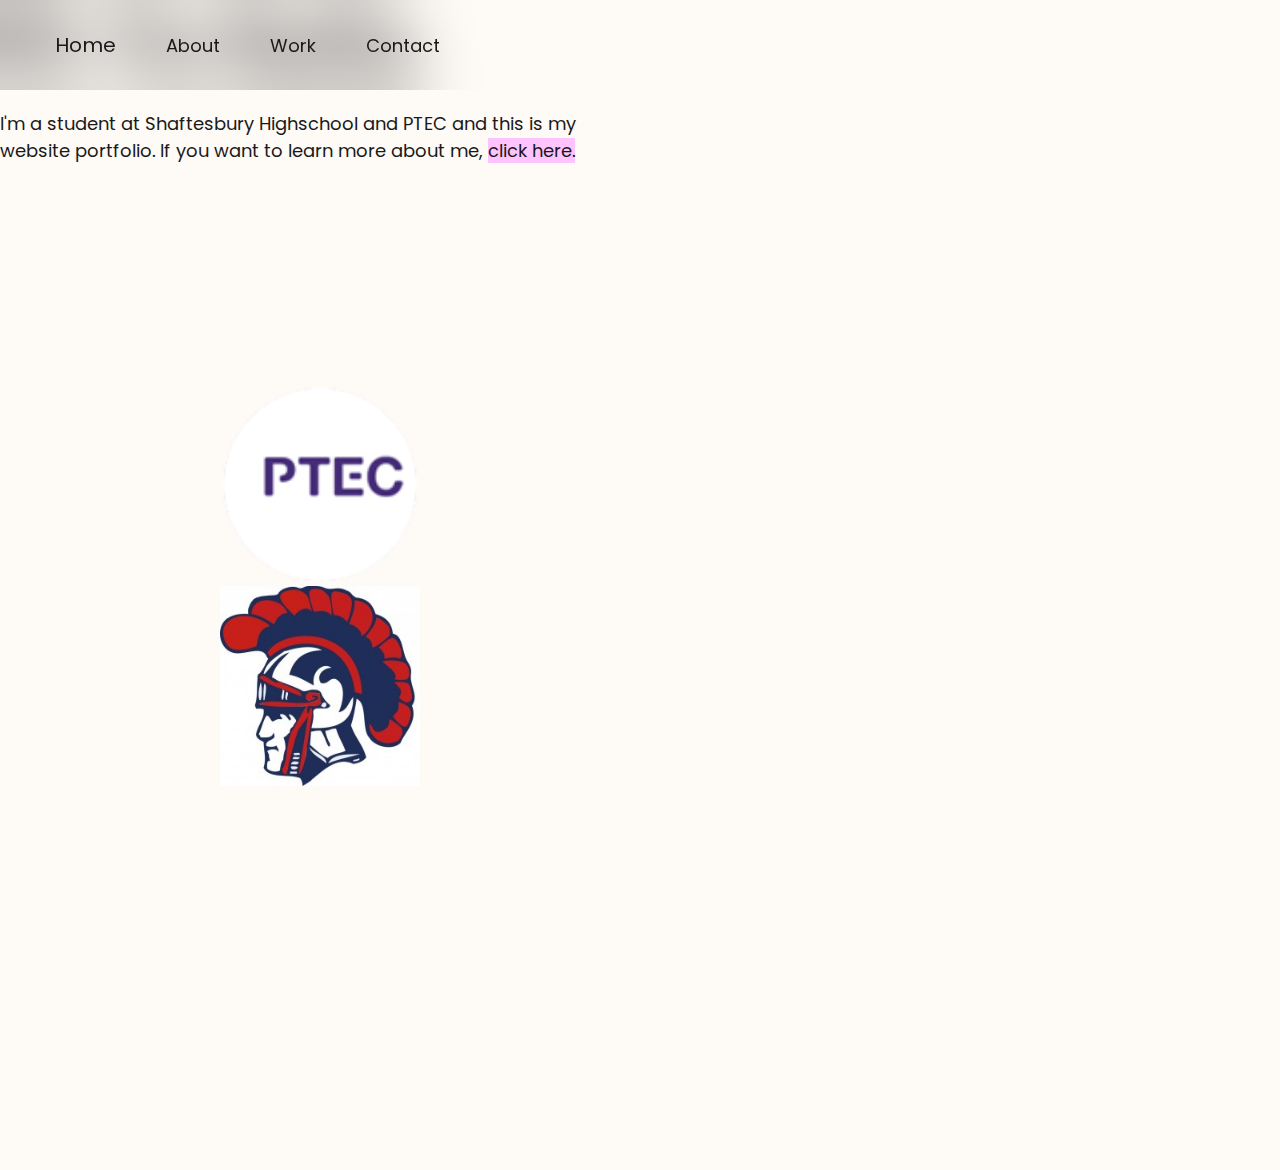
<file: index.html>
<!--
Name: Rasha Ahamed
Course: Software Development 20S
Teacher: Mr. Hardman
School: Pembina Trails Early College
Date Last Modified: June 20 2021
-->

<!DOCTYPE html>
<html>
    <head>
        <title>Home | Rasha Ahamed</title>
        <meta charset="utf-8"/>
        <meta name="viewport" content="initial-scale=1.0, user-scalable=yes"/>
        <link rel="stylesheet" href="stylesheet.css">
        <!--Link to Alice font-->
        <link rel="preconnect" href="https://fonts.gstatic.com">
        <link href="https://fonts.googleapis.com/css2?family=Alice&display=swap" rel="stylesheet">
        <!--Link to Poppins font-->
        <link rel="preconnect" href="https://fonts.gstatic.com">
        <link href="https://fonts.googleapis.com/css2?family=Poppins&display=swap" rel="stylesheet">
        <style>
            .main-content {
                margin: auto;
                float: left;
                padding: 15% 0 15% 5%;
            }
            #flex-images {

                padding: 15% 0 15% 5%;
                display: flex;
                flex-direction: column;
                align-items: center;
            }

            #flex-images img {
                width: 200px;
                height: 200px;
            }
        </style>
    </head>
    <header>
        <!--Navigation Bar-->
        <nav>
          <ul class="nav-links">
            <li class="current"><a href="index.html">Home</a></li>
            <li><a href="about.html">About</a></li>
            <li><a href="work.html">Work</a></li>
            <li><a href="contact.html">Contact</a></li>
          </ul>
        </nav>
    </header>
    <body>
        <div id="main-content" style="display: inline-block; width: 45%;">
            <h1>Hi. I'm Rasha.</h1>
            <p>I'm a student at Shaftesbury Highschool and PTEC and this is my website portfolio. If you want to learn more about me,
                <!--Link and Span tag for underline text design-->
                <a href="about.html">
                <span class="underline">click here.</span></a>
            </p>
        </div>
        <!--Images of school logos-->
        <div id="flex-images" style="width: 45%;">
            <img src="images/ptec.png" alt="Image of Pembina Trails Early College logo">
            <img src="images/shaftesbury.jpg" alt="Image of Shaftesbury Highschool Titans logo">
        </div>
    </body>
</html>
</file>
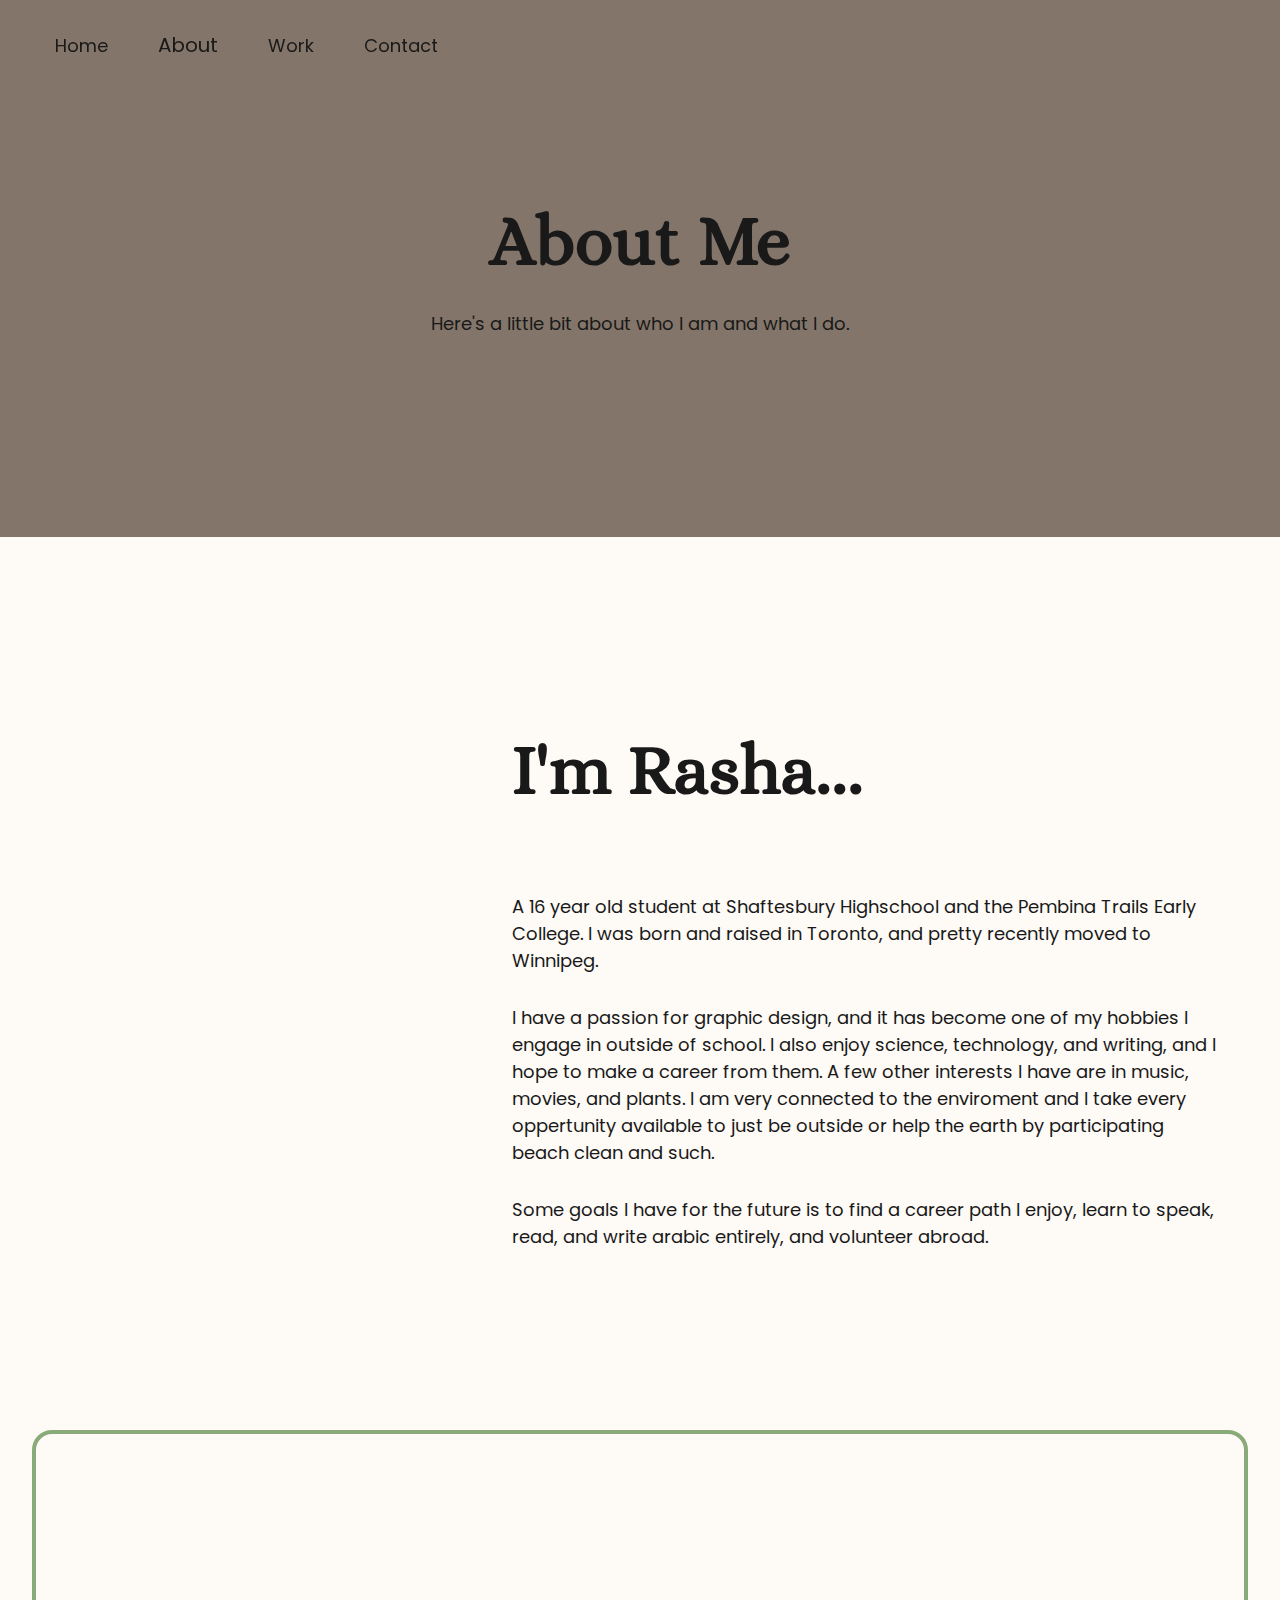
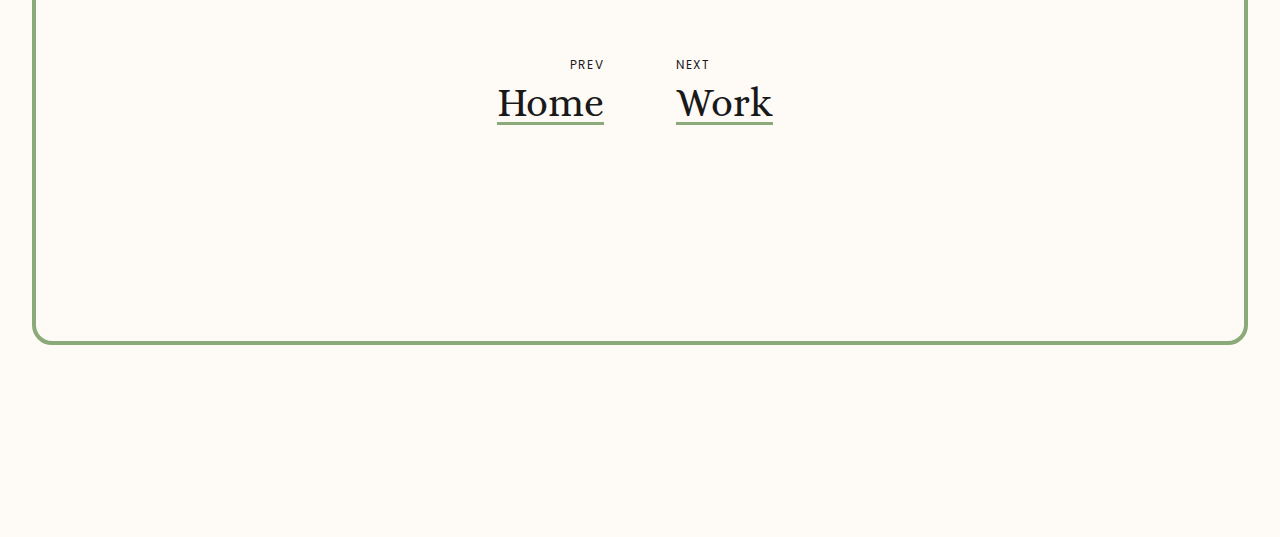
<file: about.html>
<!DOCTYPE html>
<html>
    <head>
        <title>About Me | Rasha Ahamed</title>
        <meta charset="utf-8"/>
        <meta name="viewport" content="initial-scale=1.0, user-scalable=yes"/>
        <link rel="stylesheet" href="stylesheet.css">
        <!--Link to Alice font-->
        <link rel="preconnect" href="https://fonts.gstatic.com">
        <link href="https://fonts.googleapis.com/css2?family=Alice&display=swap" rel="stylesheet">
        <!--Link to Poppins font-->
        <link rel="preconnect" href="https://fonts.gstatic.com">
        <link href="https://fonts.googleapis.com/css2?family=Poppins&display=swap" rel="stylesheet">
    </head>
    <header>
      <nav>
        <ul class="nav-links">
          <li><a href="index.html">Home</a></li>
            <li class="current"><a href="about.html">About</a></li>
            <li><a href="work.html">Work</a></li>
            <li><a href="contact.html">Contact</a></li>
        </ul>
      </nav>
  </header>
  <body>
    <main>
      <div class="s-section">
        <h1>About Me</h1>
        <p>Here's a little bit about who I am and what I do.</p>
      </div>
      <div class="am-content">
        <h1>I'm Rasha...</h1><br></br>
        <p>A 16 year old student at Shaftesbury Highschool and the Pembina Trails Early College. I was born and raised in Toronto, and pretty recently moved to Winnipeg.</p>
        <p>I have a passion for graphic design, and it has become one of my hobbies I engage in outside of school. I also enjoy science, technology, and writing, and I hope to make a career from them.
          A few other interests I have are in music, movies, and plants. I am very connected to the enviroment and I take every oppertunity available to just be outside or help the earth by participating beach clean and such.</p>
        <p>Some goals I have for the future is to find a career path I enjoy, learn to speak, read, and write arabic entirely, and volunteer abroad.</p>
    </div>
    </main>
    <div class="continue">
      <div class="continue-container">
          <div class="continue-left">
              <span class="next-text">Prev</span>
              <a href="index.html">
                  <span class="line-deco">Home</span>
              </a>
          </div>
      </div>
      <div class="continue-container">
          <div class="continue-right">
              <span class="prev-text">Next</span>
              <a href="work.html">
                  <span class="line-deco">Work</span>
              </a>
          </div>
      </div>
  </body>
</html>
</file>
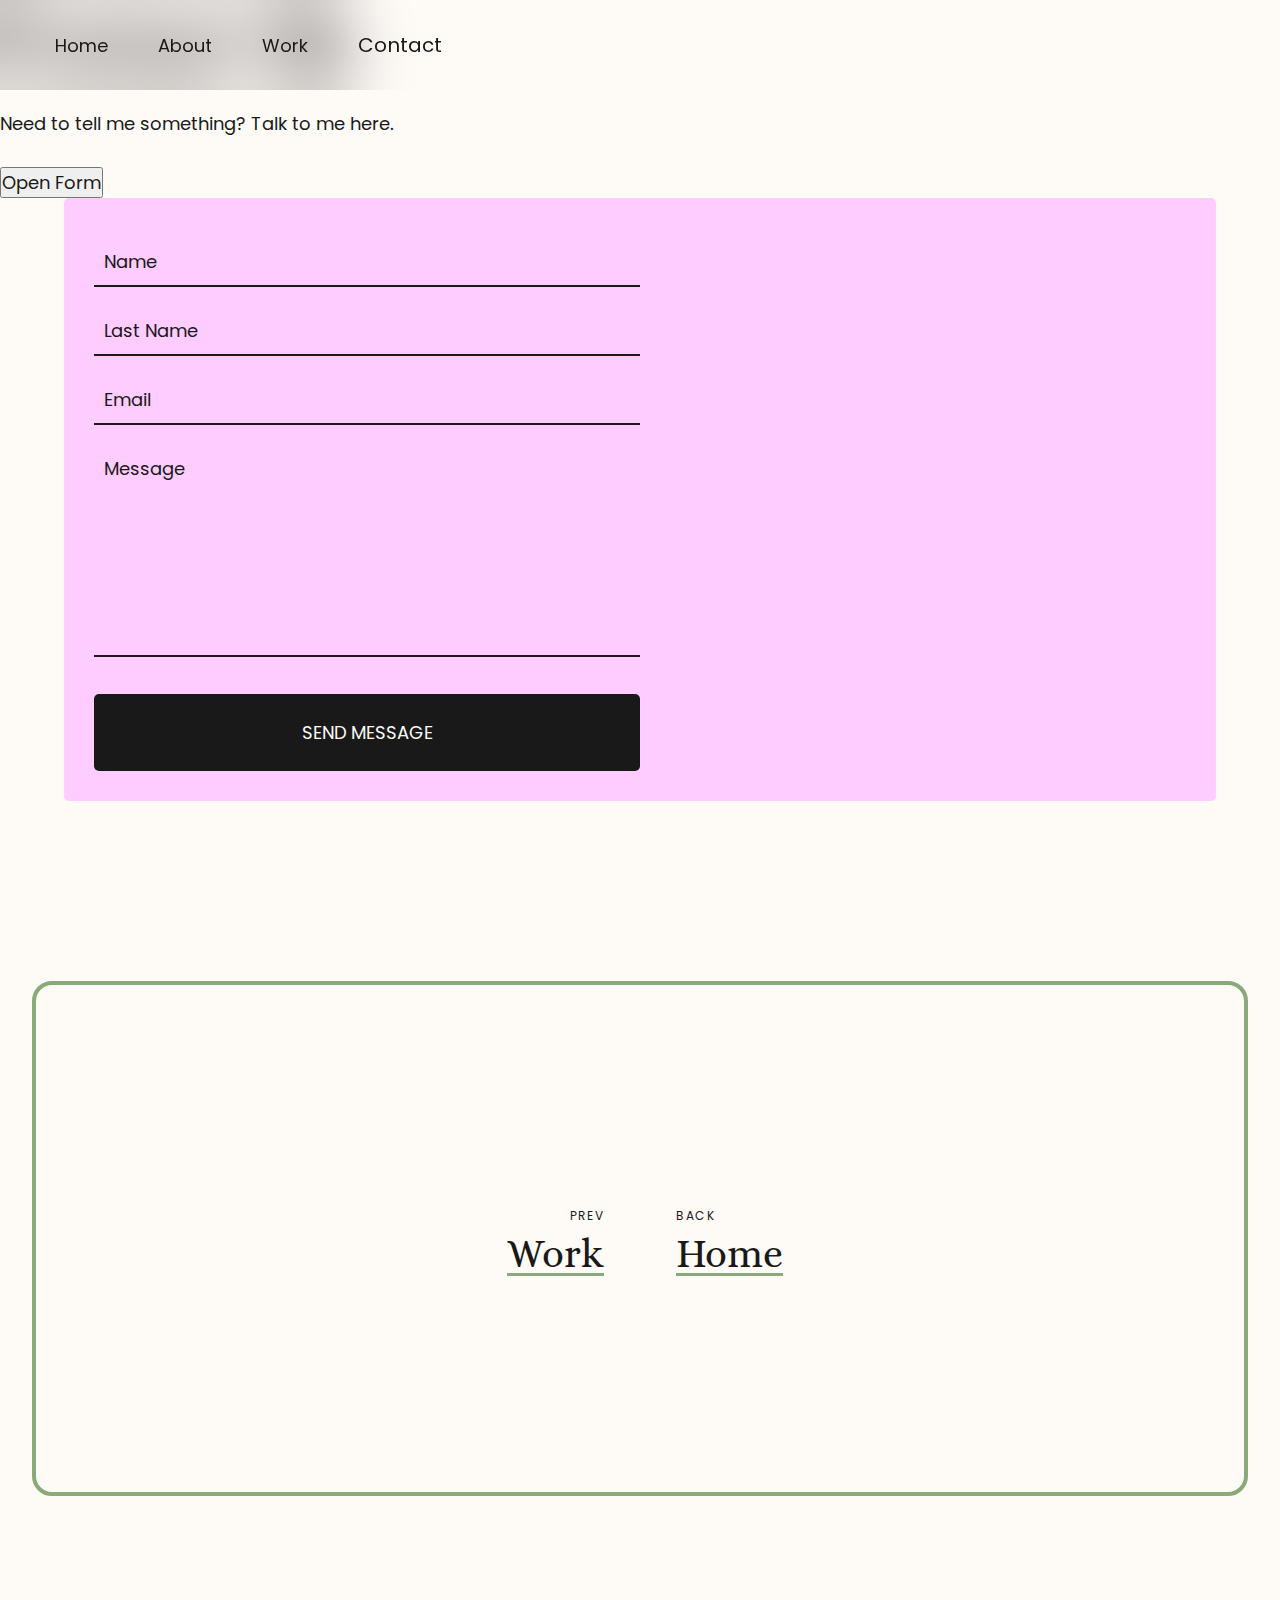
<file: contact.html>
<!DOCTYPE html>
<html>
    <head>
        <title>Contact | Rasha Ahamed</title>
        <meta charset="utf-8"/>
        <meta name="viewport" content="initial-scale=1.0, user-scalable=yes"/>
        <link rel="stylesheet" href="stylesheet.css">
        <!--Link to Alice font-->
        <link rel="preconnect" href="https://fonts.gstatic.com">
        <link href="https://fonts.googleapis.com/css2?family=Alice&display=swap" rel="stylesheet">
        <!--Link to Poppins font-->
        <link rel="preconnect" href="https://fonts.gstatic.com">
        <link href="https://fonts.googleapis.com/css2?family=Poppins&display=swap" rel="stylesheet">
    </head>
    <header>
        <!--Navigation Bar-->
        <nav>
          <ul class="nav-links">
            <li><a href="index.html">Home</a></li>
            <li><a href="about.html">About</a></li>
            <li><a href="work.html">Work</a></li>
            <li class="current"><a href="contact.html">Contact</a></li>
          </ul>
        </nav>
    </header>
    <body>
        <main>
            <!--Title Section-->
            <div id="w-body-styling">
                <div class="bounce-text">
                    <h1>Contact Me</h1>
                    <p>Need to tell me something? Talk to me here.</p>
                </div>
                <!--Button to open form-->
                <button class="open-btn" id="openBtn" onclick="openForm()">Open Form</button>
                    <div class="contact-form" id="myForm">
                    <form action="contact.html">
                        <div class="input-fields">
                            <!--Input fields for the form-->
                            <input type="text" class="input" placeholder="Name" required>
                            <input type="text" class="input" placeholder="Last Name" required>
                            <input type="email" class="input" placeholder="Email" required>
                        </div>
                        <!--Message Box to send personal message-->
                        <div class="msg">
                            <textarea id="msg-box" placeholder="Message" maxlength="500"></textarea>
                            <a href="contact.html">
                        <div class="btn">Send Message</div></a>
                    </div>
                </div>
            </form>
        </div>
        <!--Previous page Next page box-->
        <div class="continue">
            <div class="continue-container">
                <div class="continue-left">
                    <span class="next-text">Prev</span>
                    <a href="work.html">
                    <span class="line-deco">Work</span></a>
                </div>
            </div>
            <div class="continue-container">
                <div class="continue-right">
                    <span class="prev-text">Back</span>
                    <a href="index.html">
                    <span class="line-deco">Home</span></a>
                </div>
            </div>
        </div>
        </main>
        <script>
            /* JS code to display form when openForm button is clicked */
            function openForm() {
                document.getElementById("myForm").style.display = "flex";
            }
        </script>
    </body>
</html>
</file>
<file: stylesheet.css>
* {
    box-sizing: border-box;
    margin: 0;
    padding: 0;
    font-family: 'Poppins', sans-serif;
    color: #191919;
    font-size: 18px;
}

p {
  margin-top: 0;
  margin-bottom: 30px;
}

h1 {
  font-size: 70px;
  font-family: 'Alice', serif;
  margin-top: 0;
  margin-bottom: 30px;
}

h2 {
  font-size: 25px;
} 

.header li, a {
  text-decoration: none;
}

header {
    z-index: 100;
    display: flex;
    width: 100%;
    top: 0px;
    position: fixed;
    padding: 30px;
    background: hsla(0,0%, 100%, 0);
    -webkit-backdrop-filter: blur(30px);
    backdrop-filter: blur(30px);
}

#speacial-header-1 {
  z-index: 100;
  display: flex;
  width: 100%;
  top: 0px;
  position: fixed;
  padding: 30px;
  background: #fefaf6;
}

body {
    background-color: #fefaf6;
    margin: 0% 0% 15% 0%;
}

.current a {
  font-size: 20px;
}

.nav-links {
    list-style: none;
}

.nav-links li {
    display: inline-block;
    margin: 0 0 0 25px;
    padding: 0 20px 0 0;
}

.nav-links a {
    transition: all 0.5s ease 0s;
}

.main-content {
    margin: 15% 50% 15% 5%;
    opacity: 1;
    transform: translateY(0px);
}

.underline {
    background-image: linear-gradient(transparent 90%, #ffc4ff 0%);
    background: #ffc4ff;
    transform: rotate(-1deg);
    transition: all .2s cubic-bezier(.175,.885,.32,1.275);
}

.continue {
  display: flex;
  align-items: center;
  justify-content: center;
  border: 4px solid #8AAA79;
  padding: 10em;
  max-width: 95%;
  margin: 0 auto;
  border-radius: 20px;
}

.line-deco:hover {
 color: #657153;
 transition: all .2s ease-in-out;
}

.continue-container {
  width: 50%;
}

.continue-left {
  text-align: right;
  margin: 0;
  padding: 2em;
}

.prev-text {
  font-size: 12px;
  line-height: 30px;
  letter-spacing: 1.5px;
  text-transform: uppercase;
  display: block;
}

.continue-right {
  padding: 0 2em;
}

.next-text {
  font-size: 12px;
  line-height: 30px;
  letter-spacing: 1.5px;
  text-transform: uppercase;
  display: block;
}

.line-deco::before {
  position: absolute;
  content: "";
  height: 3px;
  width: 100%;
  background-color: #8AAA79;
  left: 0;
  bottom: 0;
}

.line-deco {
  position: relative;
  font-family: 'Alice', serif;
  font-size: 40px
}














  /* ABOUT */
  .s-section {
  position: relative;
  z-index: -1;
  text-align: center;
  padding: 200px 0 170px;
  background: #837569;
  animation: fadeSlide .8s;
}

@keyframes fadeSlide {
  0% {transform: translateY(-100px); opacity:0;}
  100% {transform: translateY(0); opacity:1;}
}

  .am-content {
    margin: 15% 5% 10em 40%;
}

















/* WORK */
.w-section {
  position: relative;
  text-align: right;
  margin: 15% 5% 15% 5%;

}

@keyframes bounceText {
	0% {
		transform: translateY(0%); opacity: 0;
	}

	20% {
    transform: translateY(-15%);
  }

  100% {
    opacity:1;
  }
}

.bounce-text {
  animation: bounceText .8s;
}

#project-cards {
  display: grid;
  align-items: center;
  justify-content: center;
  margin: 0 auto;
  margin-top: 10em;
  margin-bottom: 10em;
  max-width: 80%;
  flex-direction: column; 
  gap: 8em;
}

#img-1 {
  float: right;
  padding: 15%;
}

#card-1 {
  background: linear-gradient(to bottom, #ffccff 0%, #ffffff 100%);
  border-radius: 5px;
  padding: 3em 3em 4em;
}

#card-1:hover {
  transition: all .2s ease-in-out;
  box-shadow: 0 20px 50px rgba(0,0,0,.12)
}

#line-deco-2:hover {
  color: #657153;
  transition: all .2s ease-in-out;
}

#line-deco-2::before {
  position: absolute;
  content: "";
  height: 3px;
  width: 100%;
  background-color: #8AAA79;
  left: 0;
  bottom: 0;
}

#line-deco-2 {
  position: relative;
}

.para-space p {
  margin-top: 50px;
  margin-bottom: 50px;
}

.mini-text {
  font-size: 12px;
  line-height: 30px;
  letter-spacing: 1.5px;
  text-transform: uppercase;
  display: block;
}
















/* CONTACT */
#c-section {
  margin: 15% 50% 15% 5%;
}

/* #c-text {
  padding: 5em 0;
  margin: 0em 3em 0 3em;
  border-top: 3px solid #8AAA79;
  border-bottom: 3px solid #8AAA79;
  text-align: center;
} */

.contact-form {
  display: flex;
  max-width: 90%;
  margin: 0 auto;
  background: #ffccff;
  padding: 30px;
  border-radius: 5px;
  flex-direction: column;
  margin-bottom: 10em;
}

.input-fields {
  display: flex;
  flex-direction: column;
  margin-right: 5%;
}

.input-fields, .msg {
  width: 50%;
}

.input-fields .input, .msg textarea {
  margin: 10px 0;
  background: transparent;
  border: 0;
  border-bottom: 2px solid #191919;
  padding: 10px;
  color: #191919;
  width: 100%;
}

.msg textarea {
  height: 212px;
  resize: none;
}

::-webkit-input-placeholder {
  color: #191919;
}

::-moz-input-placeholder {
  color: #191919;
}

::-ms-input-placeholder {
  color: #191919;
}

.btn {
  margin-top: 20px;
  background: #191919;
  text-align: center;
  padding: 25px;
  border-radius: 5px;
  color: #fefaf6;
  cursor: pointer;
  text-transform: uppercase;
}

@media screen and (max-width: 600px) {
  .contact-form {
    flex-direction: row;
  }
  .msg textarea {
    height: 80px;
  }
  .msg {
    width: 100%;
  }
}
</file>
